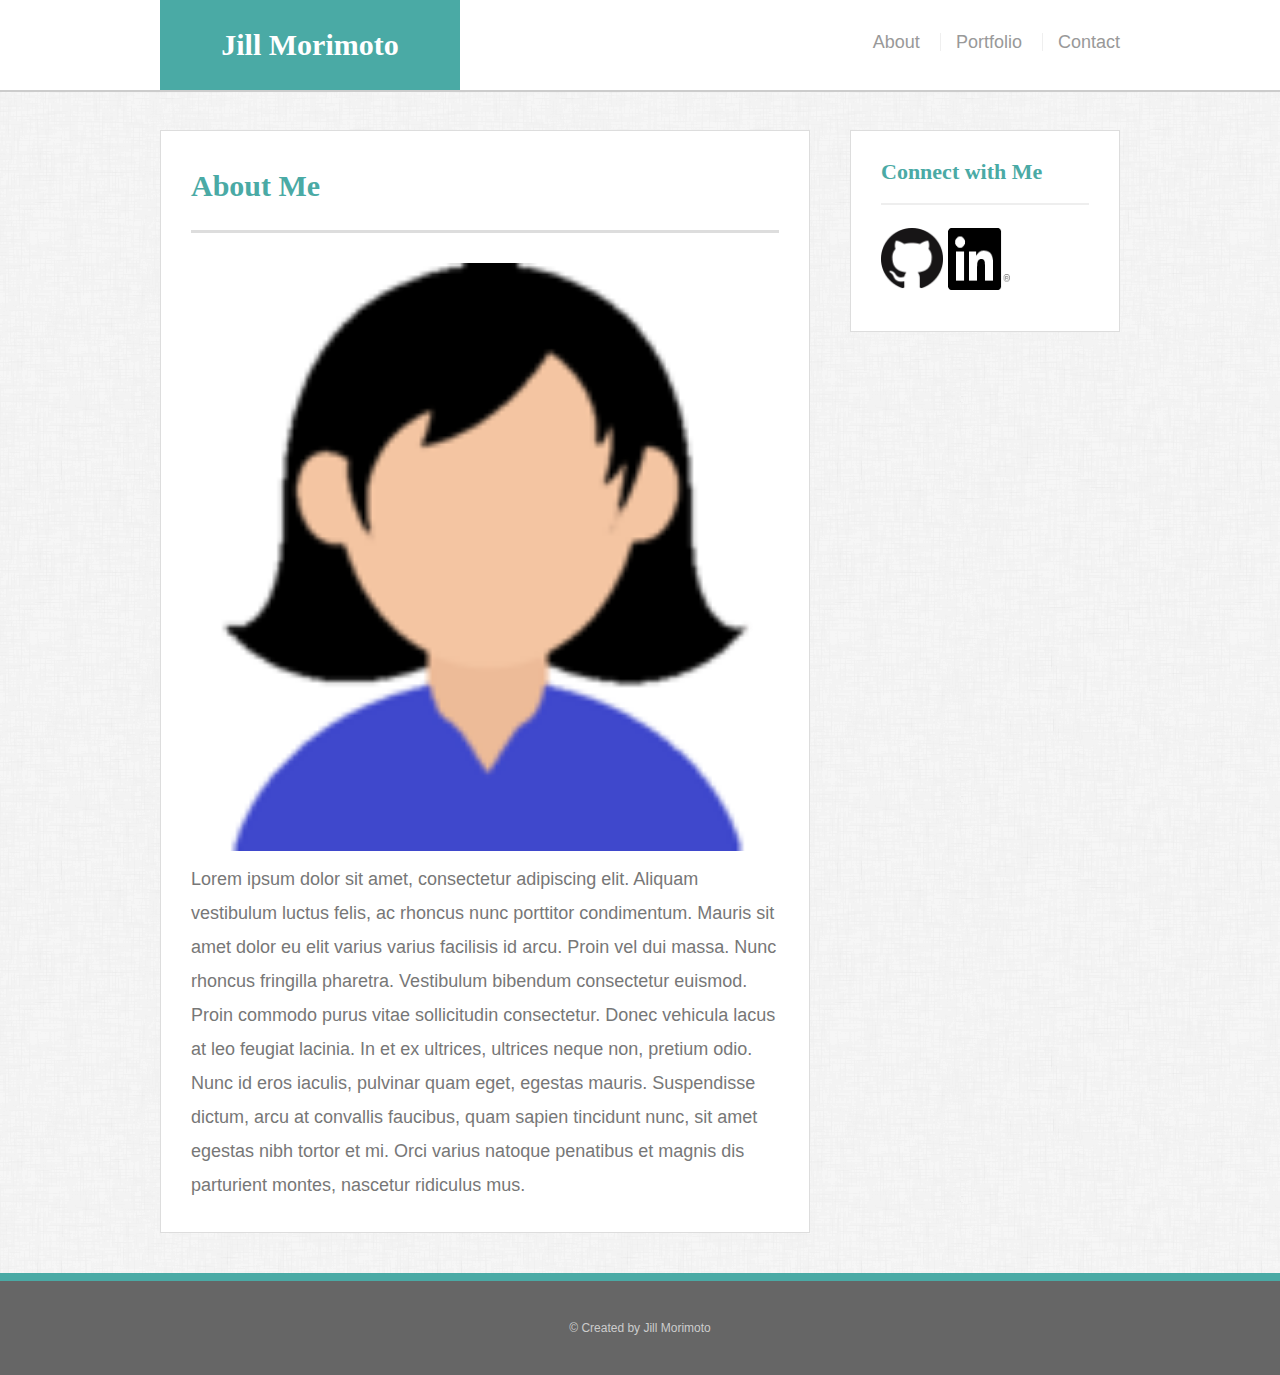
<file: index.html>
<!DOCTYPE html>

<html lang="en-us">
  <head>
    <meta charset="UTF-8" />
    <meta name="viewport" content="width=device-width, initial-scale=1" />
    <title>About | Jill Morimoto</title>
    <link rel="stylesheet" type="text/css" href="assets/css/reset.css" />
    <link rel="stylesheet" type="text/css" href="assets/css/style.css" />
  </head>

  <body>
    <header id="masthead">
      <div class="container">
        <a href="index.html" id="logo">Jill Morimoto</a>
        <nav>
          <a href="index.html">About</a> <a href="portfolio.html">Portfolio</a>
          <a href="contact.html">Contact</a>
        </nav>
      </div>
    </header>

    <div id="main-container" class="container">
      <section class="main-section">
        <h1>About Me</h1>

        <img
          src="assets/images/avatar_1_50.png"
          class="auth-image"
          alt="profile photo"
        />

        <p>Lorem ipsum dolor sit amet, consectetur adipiscing elit. Aliquam vestibulum luctus felis, ac rhoncus
          nunc porttitor condimentum. Mauris sit amet dolor eu elit varius varius facilisis id arcu. Proin
          vel dui massa. Nunc rhoncus fringilla pharetra. Vestibulum bibendum consectetur euismod. Proin
          commodo purus vitae sollicitudin consectetur.

          Donec vehicula lacus at leo feugiat lacinia. In et ex ultrices, ultrices neque non, pretium odio.
          Nunc id eros iaculis, pulvinar quam eget, egestas mauris.

          Suspendisse dictum, arcu at convallis faucibus, quam sapien tincidunt nunc, sit amet egestas nibh
          tortor et mi. Orci varius natoque penatibus et magnis dis parturient montes, nascetur ridiculus
          mus.</p>
      </section>

      <section class="sidebar">
        <div id="connect">
          <h2>Connect with Me</h2>

          <a href="https://github.com/pezgrrl"
            ><img class="social" src="assets/images/github.png" alt="GitHub"
          /></a>
          <a href="https://www.linkedin.com/in/jill-m-735077163/"
            ><img class="social" src="assets/images/linkedin.png" alt="LinkedIn"
          /></a>
        </div>
      </section>
    </div>

    <footer>
      <div class="container">&copy; Created by Jill Morimoto</div>
    </footer>
  </body>
</html>
</file>
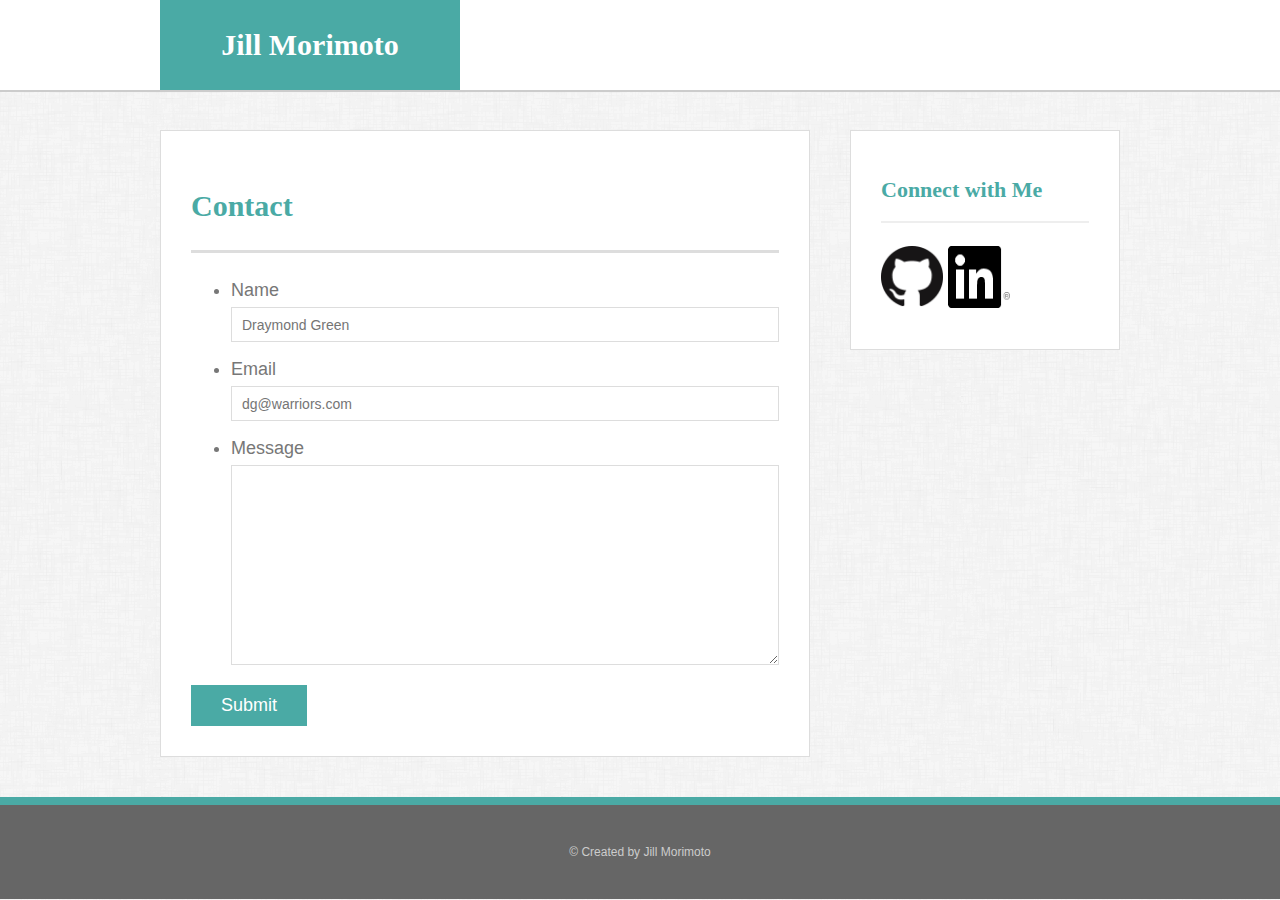
<file: contact.html>
<!DOCTYPE html>
<html lang="en">

<head>
  <meta charset="utf-8">
  <meta name="viewport" content="width=device-width, initial-scale=1">
  <title>Contact | Jill Morimoto</title>
  <link rel="stylesheet" type="text/css" href="assets/css/style.css">
</head>

<body>
  <header id="masthead">
    <div class="container">
      <a href="index.html" id="logo">Jill Morimoto</a>
  </header>

  <div id="main-container" class="container">
    <section class="main-section">
      <h1>Contact</h1>


      <form id="contact-form">
        <ul>
          <li>
            <label for="name">Name</label>
            <input type="text" id="name" placeholder="Draymond Green" required="required">
          </li>
          <li>
            <label for="email">Email</label>
            <input type="email" id="email" name="email" placeholder="dg@warriors.com" required="required">
          </li>
          <li>
              <label for="message">Message</label>
              <textarea id="message" name="message" required="required"></textarea>
          </li>
        </ul>
        <input type="submit">
      </form>

    </section>

    <section class="sidebar">
      <div id="connect">
        <h2>Connect with Me</h2>

        <a href="https://github.com/pezgrrl"
          ><img class="social" src="assets/images/github.png" alt="GitHub"
        /></a>
        <a href="https://www.linkedin.com/in/jill-m-735077163/"
          ><img class="social" src="assets/images/linkedin.png" alt="LinkedIn"
        /></a>
      </div>
    </section>
  </div>

  <footer>
    <div class="container">&copy; Created by Jill Morimoto</div>
  </footer>
</body>
</html>
</file>
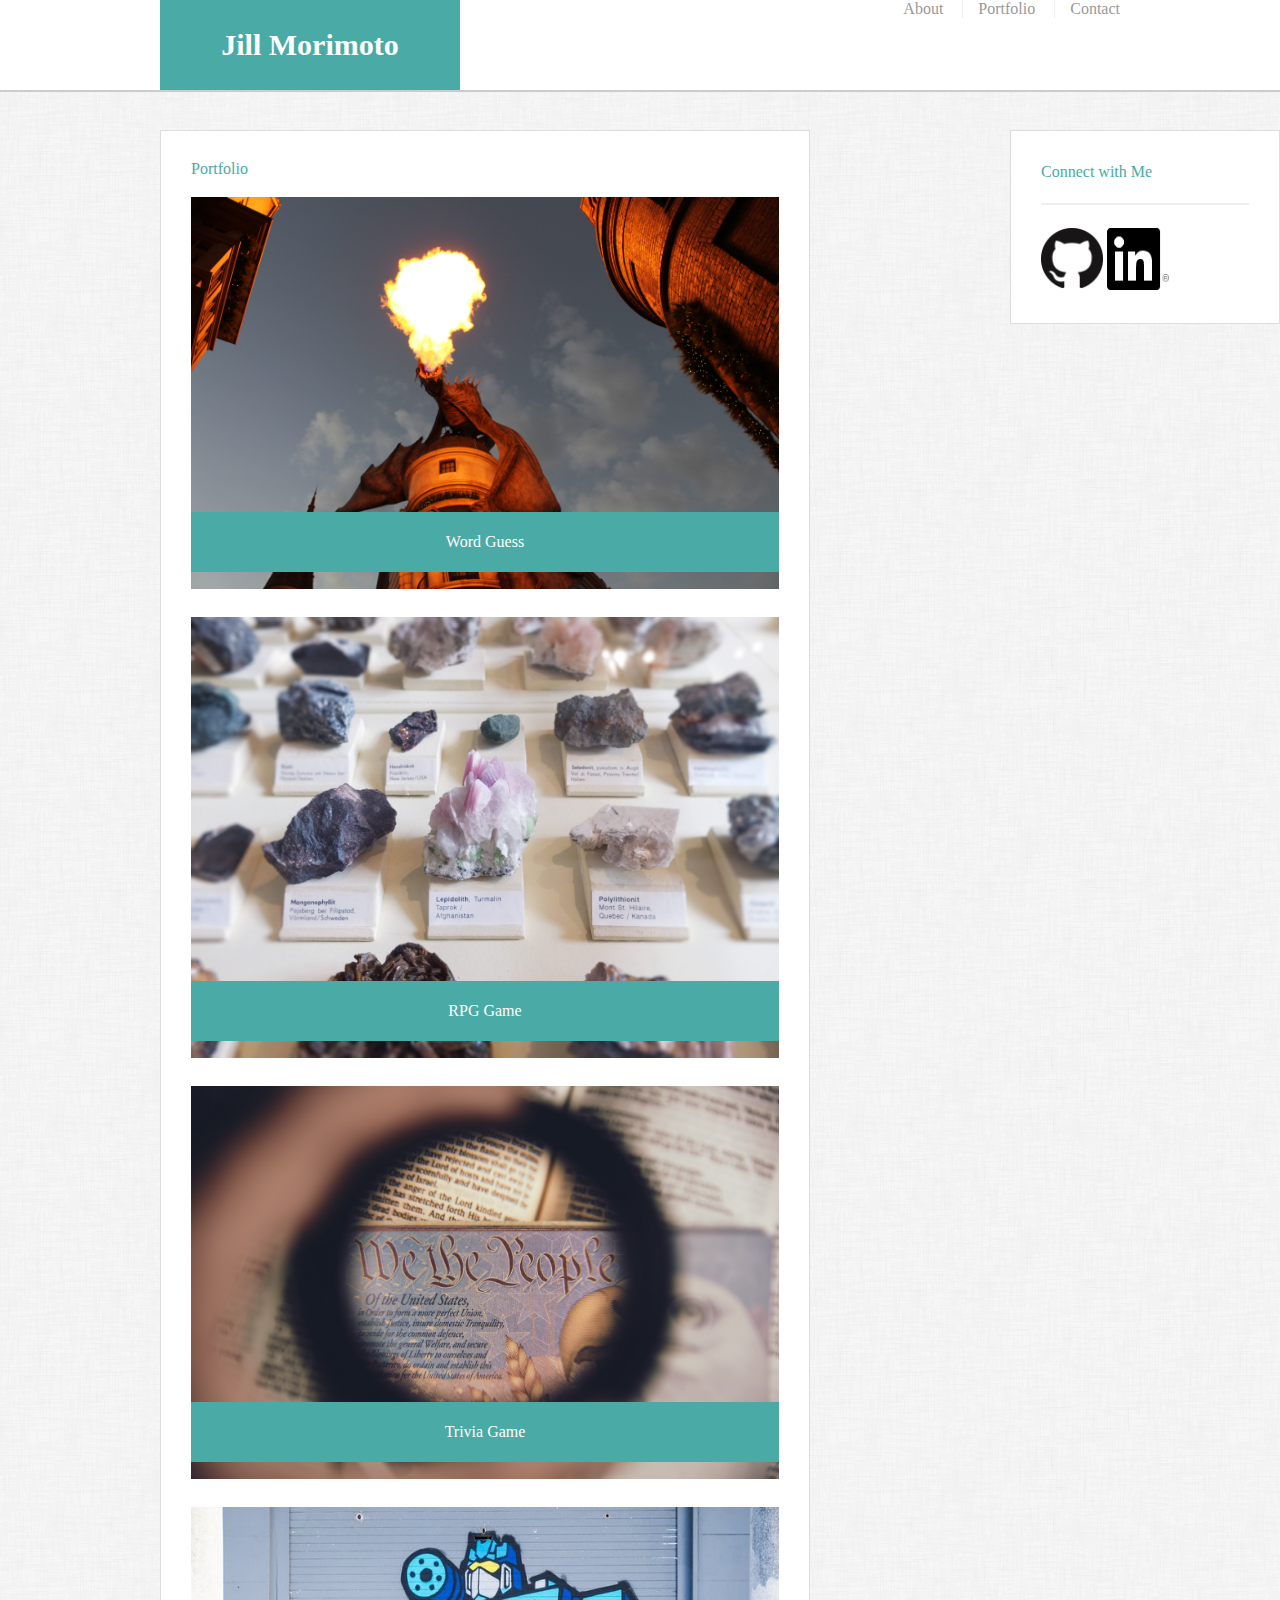
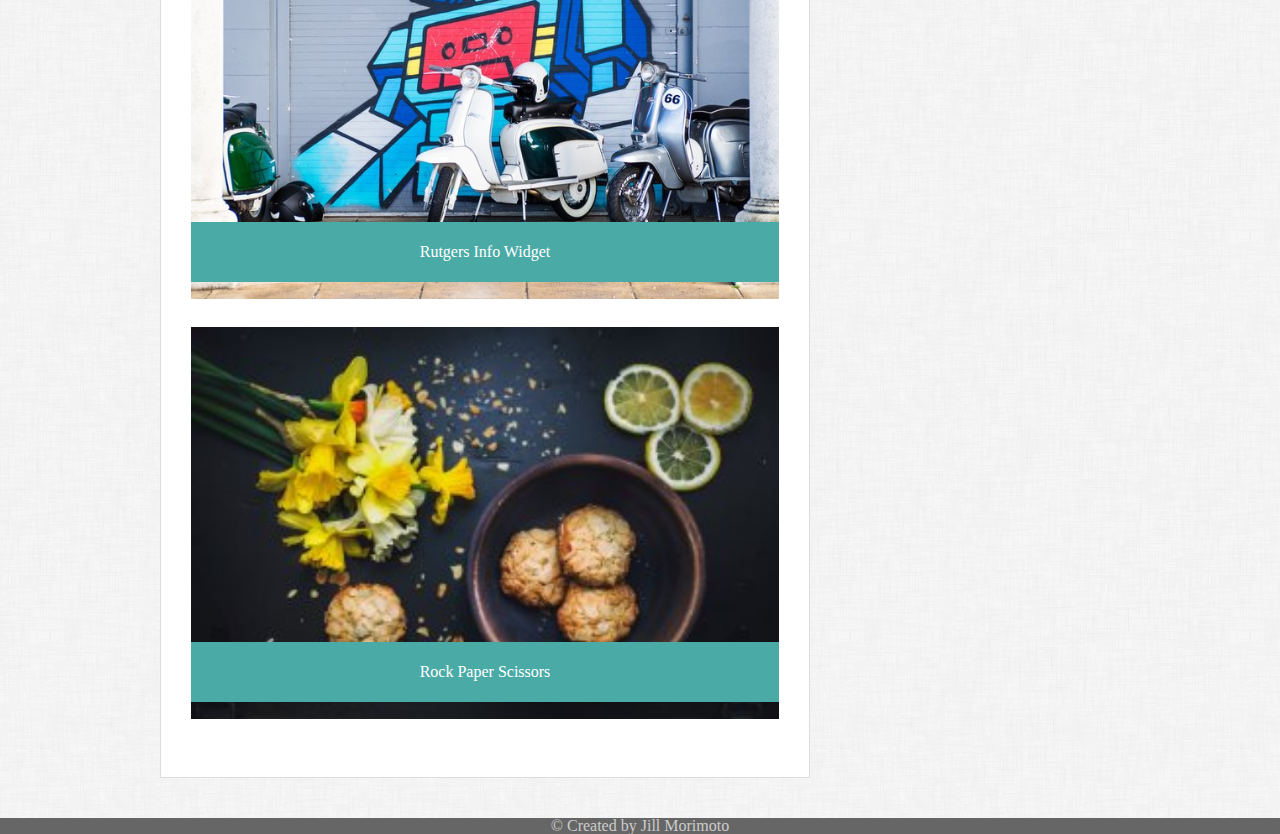
<file: portfolio.html>
<!doctype html>
<html lang="en-us">

<head>
  <meta charset="UTF-8">
  <title>Portfolio | Jill Morimoto</title>
  <link rel="stylesheet" type="text/css" href="assets/css/style.css">
  <link rel="stylesheet" type="text/css" href="assets/css/reset.css">
</head>

<body>

  <header id="masthead">
    <div class="container">
      <a href="index.html" id="logo">Jill Morimoto</a>
      <nav>
        <a href="index.html">About</a>
        <a href="portfolio.html">Portfolio</a>
        <a href="contact.html">Contact</a>
      </nav>
    </div>
  </header>

  <div id="main-container" class="container">
    <section class="main-section">
      <h1>Portfolio</h1>

      <div class="work">
        <img src="assets/images/carlos-cram-498934-unsplash.jpg" alt="Word Guess">
        
        <h3>Word Guess</h3>
      </div>
      <div class="work">
        <img src="assets/images/crystals.jpg" alt="RPG Game">

        <h3>RPG Game</h3>
      </div>
      <div class="work">
        <img src="assets/images/anthony-garand-500755-unsplash.jpg" alt="Trivia Game">

        <h3>Trivia Game</h3>
      </div>
      <div class="work">
        <img src="assets/images/rsz_darren-coleshill-143813-unsplash.jpg" alt="Rutgers Info Widget">

        <h3>Rutgers Info Widget</h3>
      </div>
      <div class="work">
        <img src="assets/images/olenka_kotyk_25355_unsplash__1528862944_55970.jpg" alt="Rock Paper Scissors">

        <h3>Rock Paper Scissors</h3>
      </div>

    </section>

  </div>

  <section class="sidebar">
    <div id="connect">
      <h2>Connect with Me</h2>

      <a href="https://github.com/pezgrrl"
        ><img class="social" src="assets/images/github.png" alt="GitHub"
      /></a>
      <a href="https://www.linkedin.com/in/jill-m-735077163/"
        ><img class="social" src="assets/images/linkedin.png" alt="LinkedIn"
      /></a>
    </div>
  </section>
</div>

<footer>
  <div class="container">&copy; Created by Jill Morimoto</div>
</footer>
</body>
</html>
</file>
<file: assets/css/style.css>
body {
  font-family: Arial, "Helvetica Neue", Helvetica, sans-serif;
  font-size: 18px;
  line-height: 34px;
  color: #777;
  background: url("../images/dust_scratches.png");
}

* {
  box-sizing: border-box;
}

/* general */

.container {
  width: 100%;
  max-width: 960px;
  margin: 0 auto;
  clear: both;
}

h1,
h2,
h3,
p {
  margin-bottom: 20px;
}

p:last-child {
  margin-bottom: 0;
}

h1,
h2,
h3 {
  font-family: Georgia, Times, "Times New Roman", serif;
  font-weight: 700;
  color: #4aaaa5;
}

h1 {
  padding-bottom: 20px;
  font-size: 30px;
  line-height: 49px;
  border-bottom: 3px solid #ddd;
}

h2,
h3 {
  font-size: 22px;
}

/* header */

#masthead {
  position: fixed;
  z-index: 99;
  width: 100%;
  margin: 0 0 30px;
  overflow: auto;
  color: #fff;
  background: #fff;
  border-bottom: 2px solid #ccc;
}

#logo {
  float: left;
  width: 300px;
  height: 90px;
  font-family: Georgia, Times, "Times New Roman", serif;
  font-size: 30px;
  font-weight: 700;
  line-height: 90px;
  color: #fff;
  text-align: center;
  text-decoration: none;
  background: #4aaaa5;
}

nav {
  float: right;
  margin-top: 25px;
}

nav a {
  display: inline-block;
  padding-left: 15px;
  margin-left: 15px;
  line-height: 18px;
  color: #999;
  text-decoration: none;
  border-left: 1px solid #efefef;
}

nav a:first-child {
  border-left: 0 none;
}

/* footer */

footer {
  padding: 30px 0;
  clear: both;
  font-size: 12px;
  color: #fff;
  color: #ccc;
  text-align: center;
  background: #666;
  border-top: 8px solid #4aaaa5;
}

/* sidebar */

.sidebar {
  float: right;
  width: 100%;
  max-width: 270px;
  padding: 30px;
  margin-bottom: 20px;
  background: #fff;
  border: 1px solid #ddd;
}

h3,
.sidebar h2 {
  padding-bottom: 20px;
  margin-bottom: 15px;
  line-height: 22px;
  border-bottom: 2px solid #eee;
}

.sidebar a {
	text-decoration: none;
}

.social {
  width: 62px;
  height: 62px;
  margin-top: 8px;
  margin-right: 5px;
}

.social:last-child {
  margin-right: 0;
}

/* main */

#main-container {
  padding-top: 130px;
}

.main-section {
  float: left;
  width: 100%;
  max-width: 650px;
  padding: 30px;
  margin: 0 0 40px;
  background: #fff;
  border: 1px solid #ddd;
}

.auth-image {
  float: left;
  width: 200px;
  height: auto;
  margin-top: 10px;
  margin-right: 25px;
}

/* portfolio page */

.work {
  position: relative;
  float: left;
  width: 274px;
  margin: 20px 0 25px;
  overflow: auto;
}

.work:nth-child(even) {
  margin-right: 80px;
}

.work img {
  width: 100%;
  border: 0 none;
}

.work h3 {
  position: absolute;
  bottom: 20px;
  width: 100%;
  padding: 15px;
  margin-bottom: 0;
  font-weight: 300;
  line-height: 30px;
  color: #fff;
  text-align: center;
  background: #4aaaa5;
  border-bottom: 0;
}

/* contact page */

#contact-form ul {
  margin-bottom: 20px;
}

#contact-form li {
  margin-bottom: 10px;
}

label,
input[type=text],
input[type=email],
textarea {
  display: block;
  width: 100%;
}

input[type=text],
input[type=email],
textarea {
  height: 35px;
  padding: 0 10px;
  font-size: 14px;
  border: 1px solid #ddd;
}

textarea {
  height: 200px;
}

input[type=submit] {
  padding: 10px 30px;
  font-size: 18px;
  color: #fff;
  cursor: pointer;
  background: #4aaaa5;
  border: 0 none;
}

/* Set breakpoints at 980px, 768px, and 640px screen widths */

@media only screen and (min-width: 980px) {

  .auth-image {
  	float: none;
  	width: 100%;
    height: auto;
  }

  	body { 
  		margin: 0 auto; 
  	}

  /* portfolio page - make the examples in one column */

  .work {
    float: none;
    width: 100%;
  }

  .work:nth-child(even) {
    margin-right: 40px;
  }

}

@media only screen and (max-width: 979px) and (min-width: 768px) {
  .container {
    max-width: 700px;
  }

	body { 
		margin: 0 auto; 
  }

  .sidebar {
  	max-width: 100%;
    float: left;
  }

  .main-section {
  	max-width: 100%
  }

	.auth-image {
		width: 50%;
	}

}

@media only screen and (max-width: 767px) and (min-width: 640px) {
  .container {
    max-width: 600px;
  }

	body { 
		margin: 0 auto; 
  }

  .sidebar {
  	max-width: 100%;
    float: left;
  }

  .main-section {
  	max-width: 100%
  }  

  .auth-image {
		width: 50%;
	}
}

@media only screen and (max-width: 639px) {
  .container {
    max-width: 500px;
  }

  .sidebar {
  	max-width: 100%;
    float: left;
  }

  .main-section {
  	max-width: 100%;
    margin-right: 15px;
    margin-left: 15px;
  } 

  #logo {
    width: 100%;
    height: 50px;
    font-size: 24px;
  	line-height: 50px;
	}

  #masthead {
    position: static;
  }

	nav {
		float: none;
		text-align: center;
    margin: auto;
	}

  nav a {
    width: 33.3%;
    float: left;
    padding: 15px 0px 15px 0px;
    margin: 0px;
  }

	h1 {
		font-size: 24px;
		padding-bottom: 0px;
	}

	h2,
	h3 {
		font-size: 20px;
	}

	body {
		font-size: 16px;
		line-height: 30px;
	}

	.main-section,
	.sidebar {
		padding: 20px;
    max-width: 300px;
    margin-left: 30px;
	}

  #main-container {
    padding-top: 0px;
  }

  .auth-image {
    float: none;
    width: 100%;
    height: auto;
  }

  footer {
    padding: 20px 0;
  }

  .work {
    float: none;
    width: 100%;
  }
}
</file>
